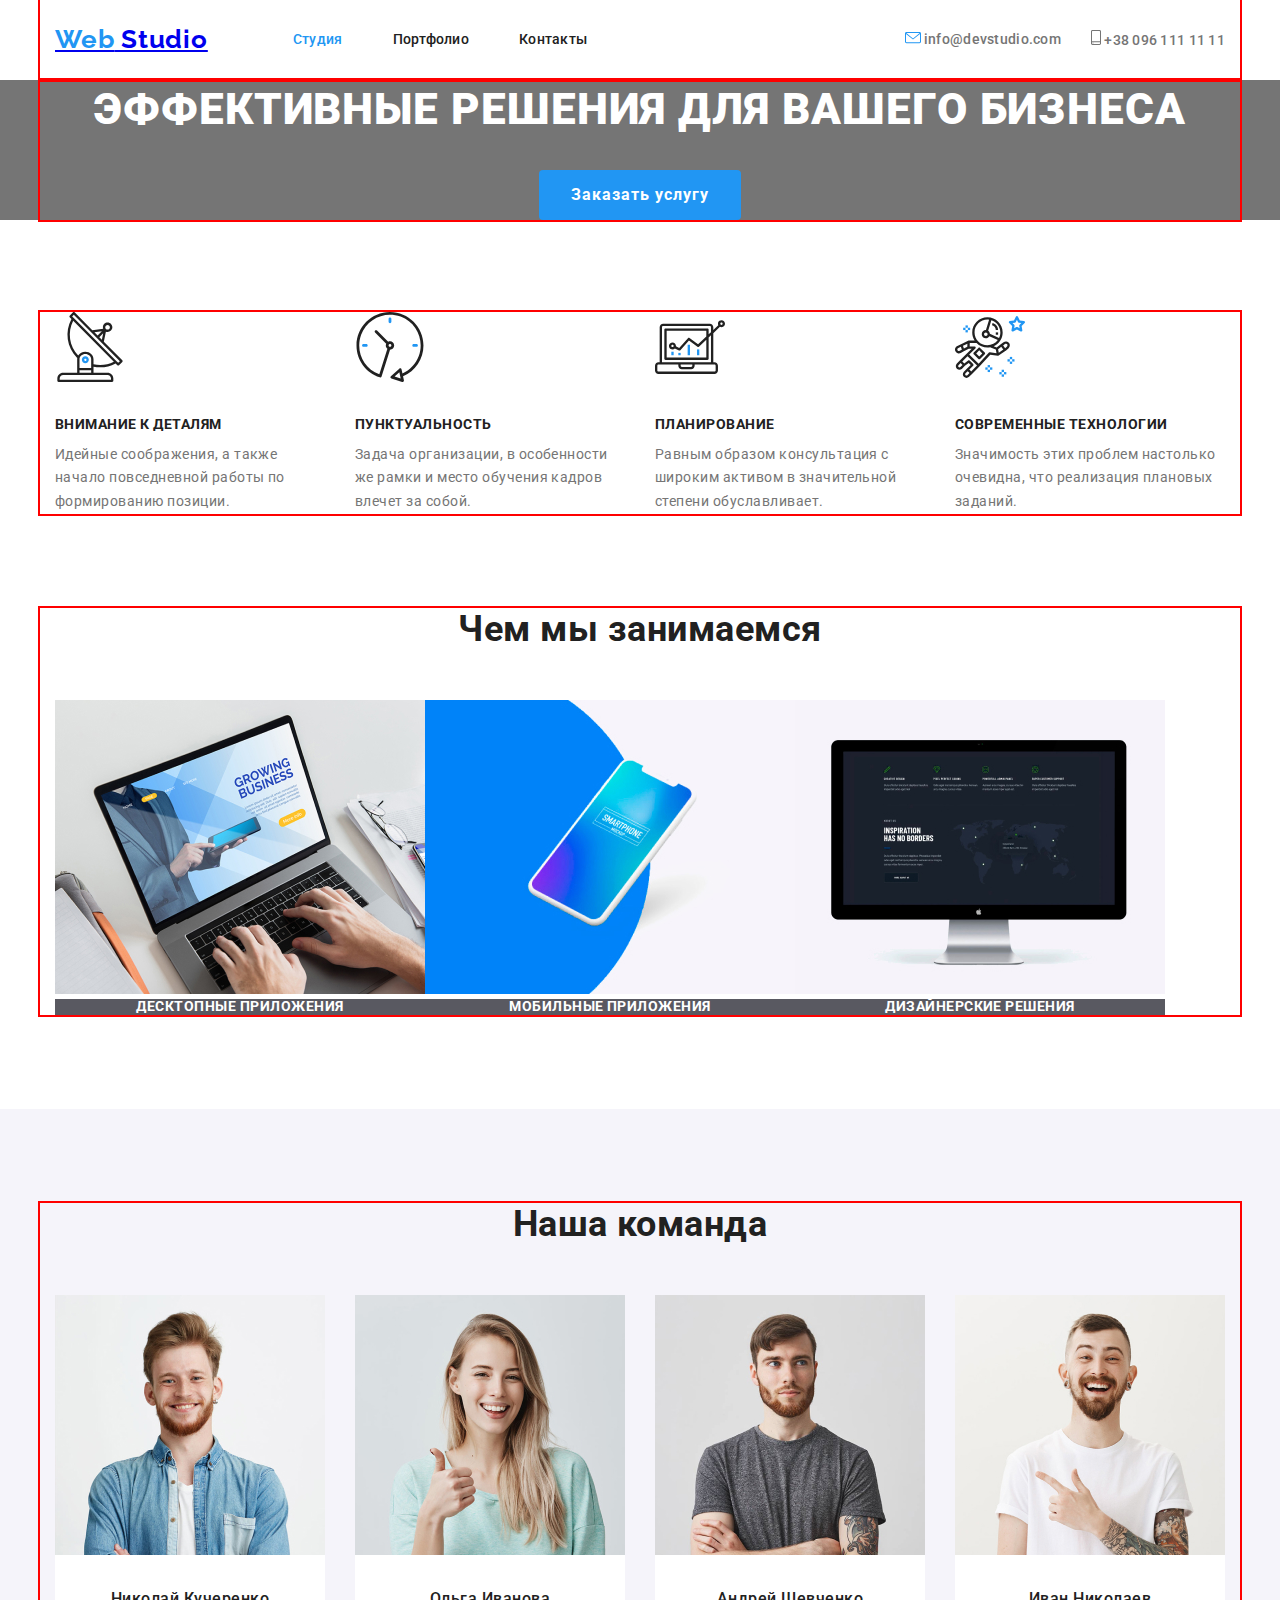
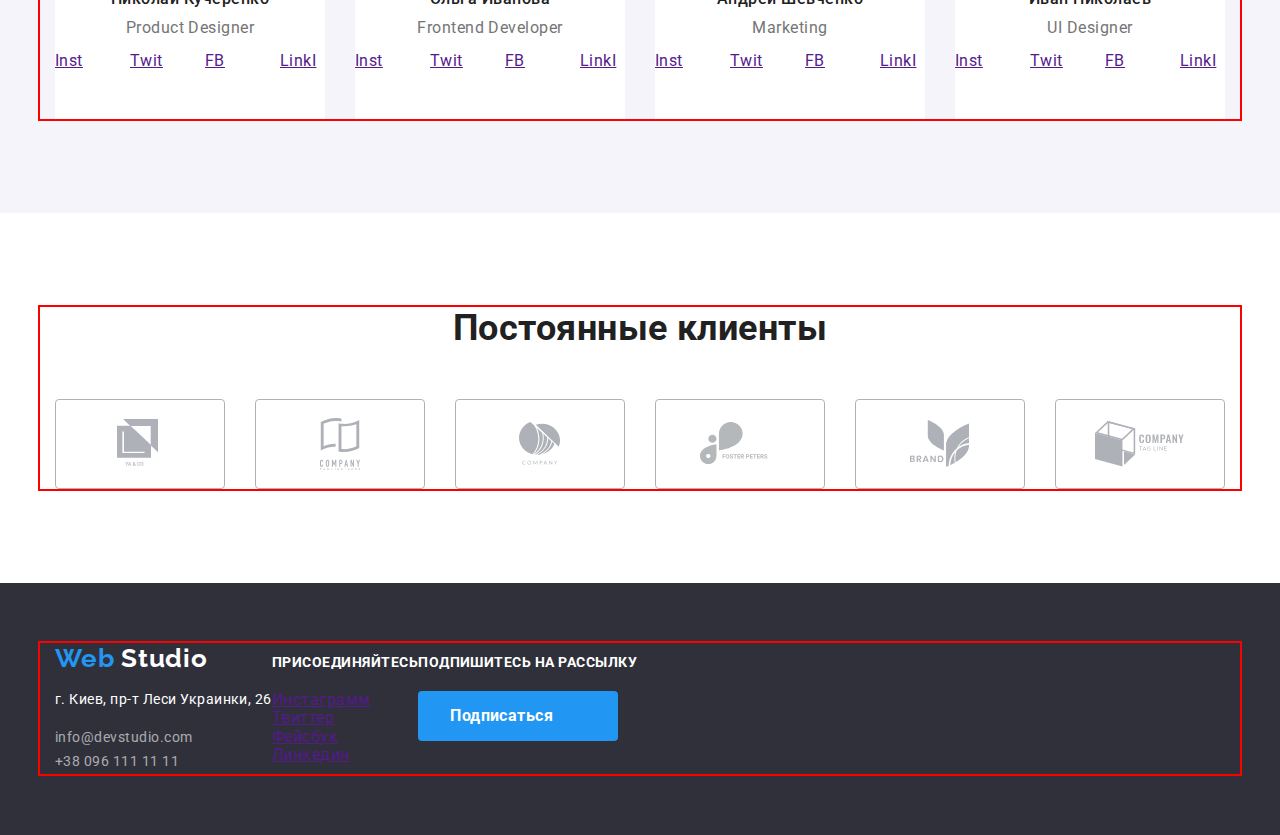
<file: index.html>
<!DOCTYPE html>
<html lang="ru">
  <head>
    <meta charset="UTF-8" />
    <meta name="viewport" content="width=device-width, initial-scale=1.0" />
    <title>WebStudio</title>
    <link
      href="https://fonts.googleapis.com/css2?family=Raleway:wght@700&family=Roboto:wght@400;500;700;900&display=swap"
      rel="stylesheet"
    />
    <link
      rel="stylesheet"
      href="https://cdnjs.cloudflare.com/ajax/libs/modern-normalize/0.7.0/modern-normalize.min.css"
    />
    <link rel="stylesheet" href="./css/main.css" />
  </head>

  <body>
    <!-- Шапка с навигацией-->
    <header>
      <!--навигация по сайту-->
      <div class="container main-nav">
        <nav class="navigation main-nav">
          <div class="logo">
            <a href="./"> <span class="logo-web">Web</span> Studio </a>
          </div>

          <ul class="list site-nav">
            <li class="item"><a href="" class="nav-link current">Студия</a></li>
            <li class="item">
              <a href="./portfolio.html" class="nav-link">Портфолио</a>
            </li>
            <li class="item"><a href="" class="nav-link">Контакты</a></li>
          </ul>
        </nav>

        <!--контакты для связи-->

        <ul class="list nav-contacts">
          <li class="item">
            <a href="mailto:info@devstudio.com " class="contacts">
              <img src="./image/mail.svg" alt="Конверт" />
              info@devstudio.com
            </a>
          </li>
          <li class="item">
            <a href="tel:+380961111111 " class="contacts">
              <img src="./image/smartphone.svg" alt="Телефон" />
              +38 096 111 11 11
            </a>
          </li>
        </ul>
      </div>
    </header>

    <main>
      <!-- Герой-->
      <section class="hero">
        <div class="container">
          <h1 class="main-title">Эффективные решения для вашего бизнеса</h1>
          <a href="#" class="button">Заказать услугу</a>
        </div>
      </section>

      <!-- Преимущества Студии-->
      <section class="advantages">
        <div class="container">
          <!-- заголовок скрыть в css-->
          <h2 hidden="true">Преимущества Студии</h2>

          <ul class="feature-list list">
            <li class="item">
              <img class="advantages-img" src="./image/antenna.svg" alt="" />
              <h3>Внимание к деталям</h3>
              <p>
                Идейные соображения, а также начало повседневной работы по
                формированию позиции.
              </p>
            </li>
            <li class="item">
              <img class="advantages-img" src="./image/clock.svg" alt="" />
              <h3>Пунктуальность</h3>
              <p>
                Задача организации, в особенности же рамки и место обучения
                кадров влечет за собой.
              </p>
            </li>
            <li class="item">
              <img class="advantages-img" src="./image/diagram.svg" alt="" />
              <h3>Планирование</h3>
              <p>
                Равным образом консультация с широким активом в значительной
                степени обуславливает.
              </p>
            </li>
            <li class="item">
              <img class="advantages-img" src="./image/astronaut.svg" alt="" />
              <h3>Современные технологии</h3>
              <p>
                Значимость этих проблем настолько очевидна, что реализация
                плановых заданий.
              </p>
            </li>
          </ul>
        </div>
      </section>

      <!-- Чем мы занимаемся-->
      <section class="examples sections">
        <div class="container">
          <h2>Чем мы занимаемся</h2>

          <ul class="example-list list">
            <li class="item">
              <img src="./image/box1.jpg" alt="Ноутбук" width="370" />
              <h3>Десктопные приложения</h3>
            </li>
            <li class="item">
              <img src="./image/box2.jpg" alt="Мобильный телефон" width="370" />
              <h3>Мобильные приложения</h3>
            </li>
            <li class="item">
              <img src="./image/box3.jpg" alt="Монитор" width="370" />
              <h3>Дизайнерские решения</h3>
            </li>
          </ul>
        </div>
      </section>

      <!-- Наша команда-->
      <section class="staff sections">
        <div class="container">
          <h2>Наша команда</h2>

          <ul class="staff-list list">
            <!--Сотрудник 1-->
            <li class="item">
              <img
                class="staff-img"
                src="./image/photo1.jpg"
                alt="Сотрудник 1"
                width="270"
              />
              <h3>Николай Кучеренко</h3>
              <p>Product Designer</p>

              <ul class="networks list">
                <li class="item">
                  <a href="" aria-label="Ссылка на Инстаграмм">Inst</a>
                </li>
                <li class="item">
                  <a href="" aria-label="Ссылка на Твиттер">Twit</a>
                </li>
                <li class="item">
                  <a href="" aria-label="Ссылка на Фейсбук">FB</a>
                </li>
                <li class="item">
                  <a href="" aria-label="Ссылка на Линкедин">LinkI</a>
                </li>
              </ul>
            </li>

            <!--Сотрудник 2-->
            <li class="item">
              <img
                class="staff-img"
                src="./image/photo2.jpg"
                alt="Сотрудник 2"
                width="270"
              />
              <h3>Ольга Иванова</h3>
              <p>Frontend Developer</p>

            <ul class="networks list">
              <li class="item">
                <a href="" aria-label="Ссылка на Инстаграмм">Inst</a>
              </li>
              <li class="item">
                <a href="" aria-label="Ссылка на Твиттер">Twit</a>
              </li>
              <li class="item">
                <a href="" aria-label="Ссылка на Фейсбук">FB</a>
              </li>
              <li class="item">
                <a href="" aria-label="Ссылка на Линкедин">LinkI</a>
              </li>
            </ul>
            </li>
            </li>

            <!--Сотрудник 3-->
            <li class="item">
              <img
                class="staff-img"
                src="./image/photo3.jpg"
                alt="Сотрудник 3"
                width="270"
              />
              <h3>Андрей Шевченко</h3>
              <p>Marketing</p>

              <ul class="networks list">
                <li class="item">
                  <a href="" aria-label="Ссылка на Инстаграмм">Inst</a>
                </li>
                <li class="item">
                  <a href="" aria-label="Ссылка на Твиттер">Twit</a>
                </li>
                <li class="item">
                  <a href="" aria-label="Ссылка на Фейсбук">FB</a>
                </li>
                <li class="item">
                  <a href="" aria-label="Ссылка на Линкедин">LinkI</a>
                </li>
              </ul>
              </li>
            </li>

            <!--Сотрудник 4-->
            <li class="item">
              <img
                class="staff-img"
                src="./image/photo4.jpg"
                alt="Сотрудник 4"
                width="270"
              />
              <h3>Иван Николаев</h3>
              <p>UI Designer</p>

            <ul class="networks list">
              <li class="item">
                <a href="" aria-label="Ссылка на Инстаграмм">Inst</a>
              </li>
              <li class="item">
                <a href="" aria-label="Ссылка на Твиттер">Twit</a>
              </li>
              <li class="item">
                <a href="" aria-label="Ссылка на Фейсбук">FB</a>
              </li>
              <li class="item">
                <a href="" aria-label="Ссылка на Линкедин">LinkI</a>
              </li>
            </ul>
            </li>
            </li>
          </ul>
        </div>
      </section>

      <!--Постоянные клиенты-->
      <section class="sections">
        <div class="container">
          <h2 class="customer-title">Постоянные клиенты</h2>

          <ul class="list customer">
            <li class="item">
              <a href=""><img src="./image/logo1.svg" alt="Логотип" /></a>
            </li>
            <li class="item">
              <a href=""><img src="./image/logo2.svg" alt="Логотип" /></a>
            </li>
            <li class="item">
              <a href=""><img src="./image/logo3.svg" alt="Логотип" /></a>
            </li>
            <li class="item">
              <a href=""><img src="./image/logo4.svg" alt="Логотип" /></a>
            </li>
            <li class="item">
              <a href=""><img src="./image/logo5.svg" alt="Логотип" /></a>
            </li>
            <li class="item">
              <a href=""><img src="./image/logo6.svg" alt="Логотип" /></a>
            </li>
          </ul>
        </div>
      </section>
    </main>

    <!-- Футер -->
    <footer class="footer">
      <div class="container">
        <div class="navigation">
          <a href="./" class="logo">
            <span class="logo-web">Web</span> Studio
          </a>
          <address>
            <p>г. Киев, пр-т Леси Украинки, 26</p>

            <ul class="list">
              <li>
                <a href="mailto:info@devstudio.com " class="footer-contacts"
                  >info@devstudio.com</a
                >
              </li>
              <li>
                <a href="tel:+380961111111 " class="footer-contacts"
                  >+38 096 111 11 11
                </a>
              </li>
            </ul>
          </address>
        </div>

        <div>
          <b>Присоединяйтесь</b>
          <ul class="list">
            <li>
              <a href="" aria-label="Ссылка на Инстаграмм" class="networks"
                >Инстаграмм</a
              >
            </li>
            <li>
              <a href="" aria-label="Ссылка на Твиттер" class="networks"
                >Твиттер</a
              >
            </li>
            <li>
              <a href="" aria-label="Ссылка на Фейсбук" class="networks"
                >Фейсбук</a
              >
            </li>
            <li>
              <a href="" aria-label="Ссылка на Линкедин" class="networks"
                >Линкедин</a
              >
            </li>
          </ul>
        </div>

        <div>
          <b>Подпишитесь на рассылку</b>
          <a href="#" class="button">Подписаться</a>
        </div>
      </div>
    </footer>
  </body>
</html>
</file>
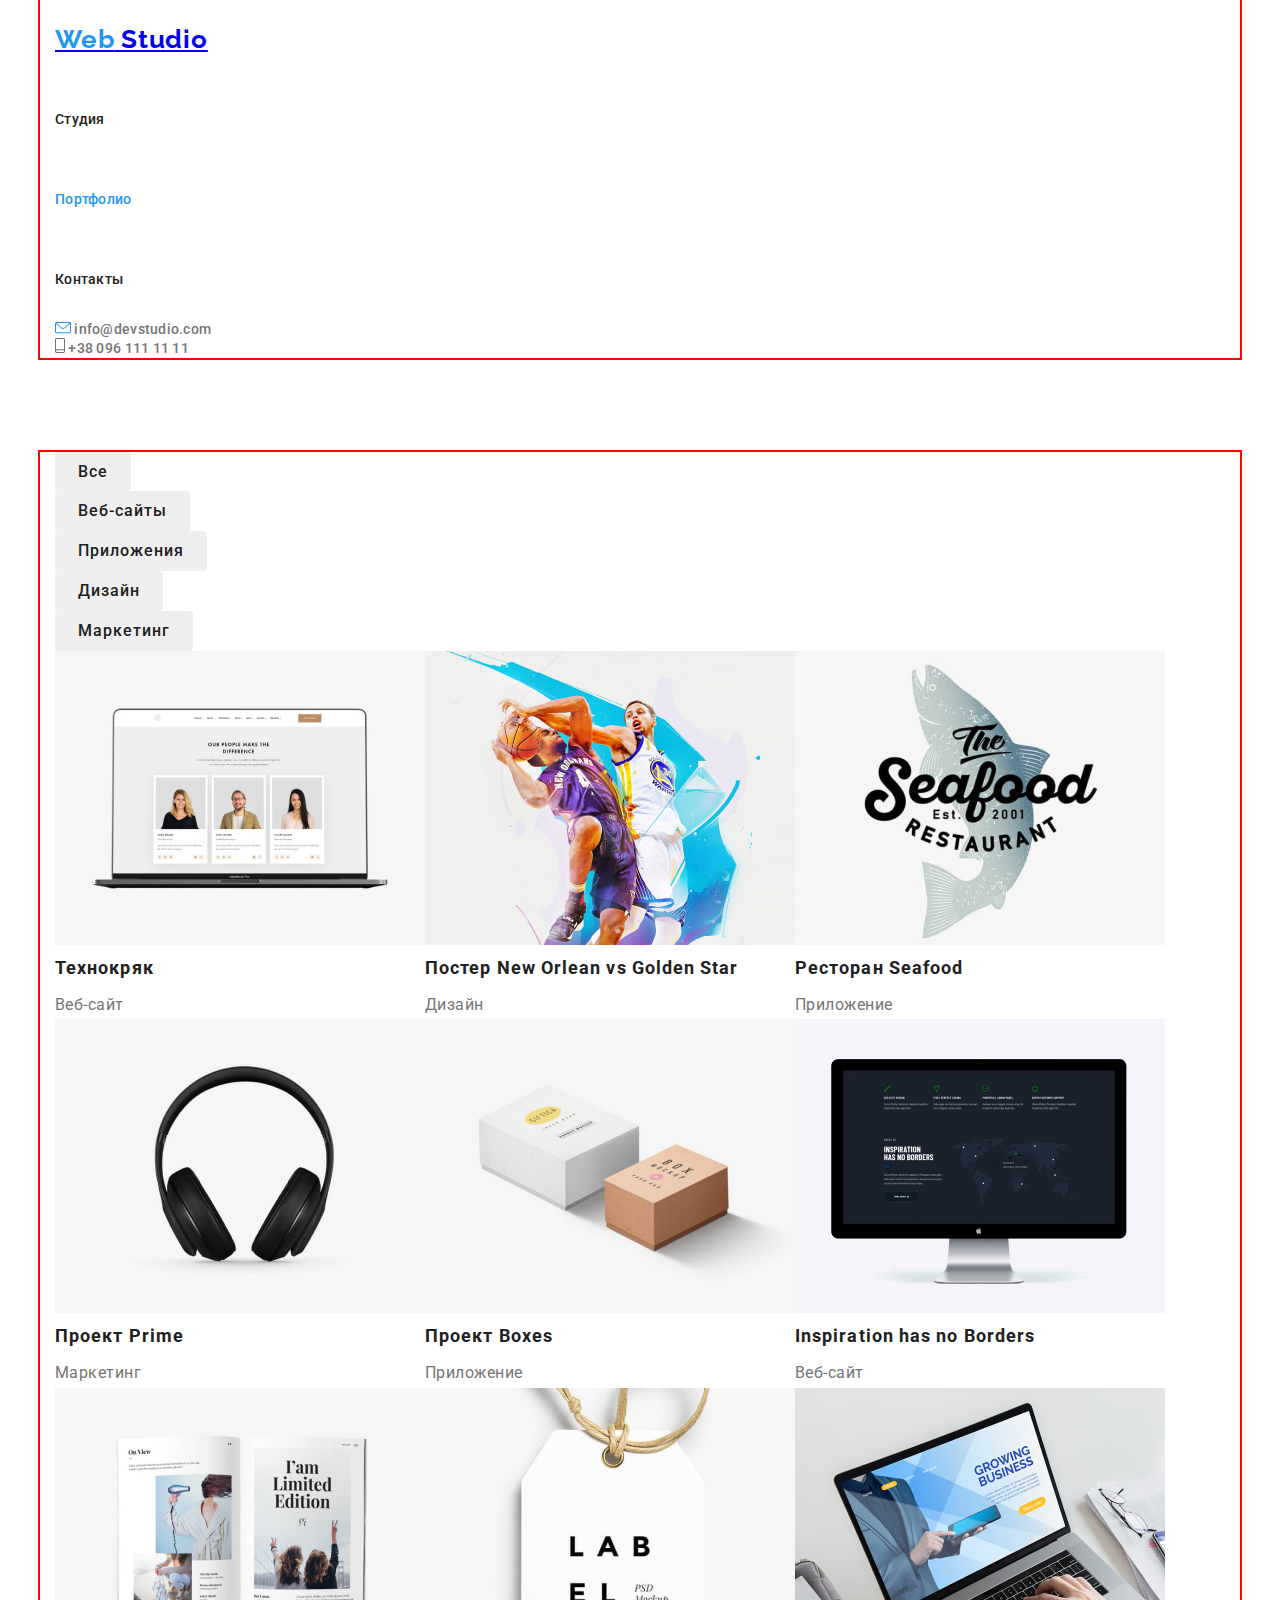
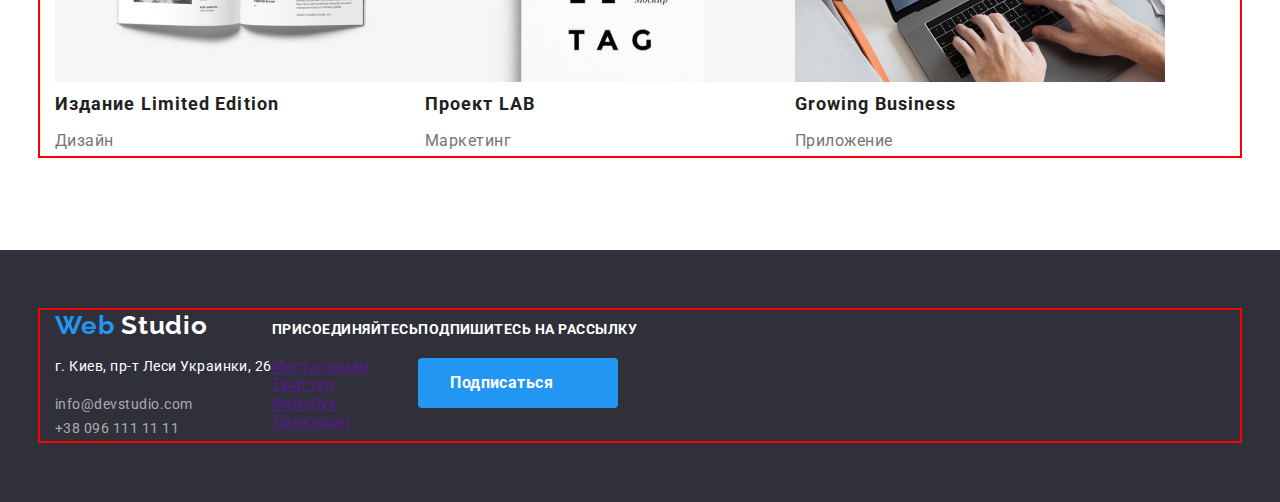
<file: portfolio.html>
<!DOCTYPE html>
<html lang="ru">
  <head>
    <meta charset="UTF-8" />
    <meta name="viewport" content="width=device-width, initial-scale=1.0" />
    <title>WebStudio</title>
    <link
      href="https://fonts.googleapis.com/css2?family=Raleway:wght@700&family=Roboto:wght@400;500;700;900&display=swap"
      rel="stylesheet"
    />
    <link
      rel="stylesheet"
      href="https://cdnjs.cloudflare.com/ajax/libs/modern-normalize/0.7.0/modern-normalize.min.css"
    />
    <link rel="stylesheet" href="./css/main.css" />
  </head>

  <body>
    <!-- Шапка с навигацией-->
    <header>
      <!--навигация по сайту-->
      <div class="container">
        <nav class="navigation">
          <div class="logo">
            <a href="./"> <span class="logo-web">Web</span> Studio </a>
          </div>

          <ul class="list">
            <li><a href="./index.html" class="nav-link">Студия</a></li>
            <li>
              <a href="./portfolio.html" class="nav-link current">Портфолио</a>
            </li>
            <li><a href="" class="nav-link">Контакты</a></li>
          </ul>
        </nav>

        <!--контакты для связи-->

        <ul class="list">
          <li>
            <a href="mailto:info@devstudio.com " class="contacts">
              <img src="./image/mail.svg" alt="Конверт" />
              info@devstudio.com
            </a>
          </li>
          <li>
            <a href="tel:+380961111111 " class="contacts">
              <img src="./image/smartphone.svg" alt="Телефон" />
              +38 096 111 11 11
            </a>
          </li>
        </ul>
      </div>
    </header>

    <main class="portfolio sections">
      <section class="container">
        <h1 hidden="true">Портфолио</h1>

        <!--Фильтры-->
        <div class="filters">
          <ul class="list">
            <li><button type="button" class="portfolio-button">Все</button></li>
            <li>
              <button type="button" class="portfolio-button">Веб-сайты</button>
            </li>
            <li>
              <button type="button" class="portfolio-button">Приложения</button>
            </li>
            <li>
              <button type="button" class="portfolio-button">Дизайн</button>
            </li>
            <li>
              <button type="button" class="portfolio-button">Маркетинг</button>
            </li>
          </ul>
        </div>

        <!--Галерея-->

        <ul class="list gallery">
          <li>
            <a href="#"
              ><img
                src="./image/portfolio/tehno.jpg"
                alt="Платформа для цифрового шпионажа"
                width="370"
              />
              <h2>Технокряк</h2>
              <p>Веб-сайт</p>
              <p class="text">
                Технокряк это современная площадка распространения коронавируса.
                Компании используют эту платформу для цифрового шпионажа и атак
                на защищённые сервера конкурентов.
              </p>
            </a>
          </li>

          <li>
            <a href="#"
              ><img
                src="./image/portfolio/busket.jpg"
                alt="Баскетбол"
                width="370"
              />
              <h2>Постер New Orlean vs Golden Star</h2>
              <p>Дизайн</p>
              <p class="text">
                Lorem ipsum dolor sit amet consectetur, adipisicing elit.
                Tempore, hic possimus. Veritatis tempora illum necessitatibus
                quod velit repellendus inventore in reiciendis, dolorum
                voluptatum neque atque ullam nemo dolores magnam eius.
              </p>
            </a>
          </li>

          <li>
            <a href="#"
              ><img
                src="./image/portfolio/seafood.jpg"
                alt="Ресторан морской кухни"
                width="370"
              />
              <h2>Ресторан Seafood</h2>
              <p>Приложение</p>
              <p class="text">
                Lorem ipsum dolor sit amet consectetur, adipisicing elit.
                Tempore, hic possimus. Veritatis tempora illum necessitatibus
                quod velit repellendus inventore in reiciendis, dolorum
                voluptatum neque atque ullam nemo dolores magnam eius.
              </p>
            </a>
          </li>

          <li>
            <a href="#"
              ><img
                src="./image/portfolio/headphones.jpg"
                alt="Наушники"
                width="370"
              />
              <h2>Проект Prime</h2>
              <p>Маркетинг</p>
              <p class="text">
                Lorem ipsum dolor sit amet consectetur adipisicing elit.
                Consequatur quisquam praesentium officiis id rerum rem error
                facilis voluptate, nisi ab in minima, at, itaque repellendus
                nulla illum accusantium odit. Fugiat.
              </p></a
            >
          </li>

          <li>
            <a href="#"
              ><img src="./image/portfolio/boxes.jpg" alt="Коробочки" />
              <h2>Проект Boxes</h2>
              <p>Приложение</p>
              <p class="text">
                Lorem ipsum dolor sit amet, consectetur adipisicing elit. Ex
                nulla ad veritatis adipisci, rem architecto ipsam placeat
                dolore. Fugiat libero vero possimus voluptate perferendis hic
                nesciunt modi ea a laudantium!
              </p></a
            >
          </li>

          <li>
            <a href="#"
              ><img
                src="./image/portfolio/monitor.jpg"
                alt="Монитор"
                width="370"
              />
              <h2>Inspiration has no Borders</h2>
              <p>Веб-сайт</p>
              <p class="text">
                Lorem ipsum dolor sit amet consectetur adipisicing elit.
                Doloremque accusamus voluptatum cumque ipsa magni. Sit unde
                temporibus, a dolore maxime asperiores voluptatum hic ad
                architecto molestias aspernatur repudiandae saepe enim?
              </p>
            </a>
          </li>

          <li>
            <a href="#"
              ><img src="./image/portfolio/book.jpg" alt="Книга" width="370" />
              <h2>Издание Limited Edition</h2>
              <p>Дизайн</p>
              <p class="text">
                Lorem ipsum, dolor sit amet consectetur adipisicing elit.
                Praesentium minima a natus non in ullam possimus nobis mollitia,
                voluptate quasi beatae quod tenetur, officia, et cumque
                provident accusantium inventore corporis.
              </p>
            </a>
          </li>

          <li>
            <a href="#"
              ><img src="./image/portfolio/lab.jpg" alt="Лейбл" width="370" />
              <h2>Проект LAB</h2>
              <p>Маркетинг</p>
              <p class="text">
                Lorem ipsum, dolor sit amet consectetur adipisicing elit.
                Praesentium minima a natus non in ullam possimus nobis mollitia,
                voluptate quasi beatae quod tenetur, officia, et cumque
                provident accusantium inventore corporis.
              </p>
            </a>
          </li>

          <li>
            <a href="#"
              ><img
                src="./image/portfolio/business.jpg"
                alt="Бизнес"
                width="370"
              />
              <h2>Growing Business</h2>
              <p>Приложение</p>
              <p class="text">
                Lorem ipsum, dolor sit amet consectetur adipisicing elit.
                Praesentium minima a natus non in ullam possimus nobis mollitia,
                voluptate quasi beatae quod tenetur, officia, et cumque
                provident accusantium inventore corporis.
              </p>
            </a>
          </li>
        </ul>
      </section>
    </main>

    <!-- Футер -->
    <footer class="footer">
      <div class="container">
        <div class="navigation">
          <a href="./" class="logo">
            <span class="logo-web">Web</span> Studio
          </a>
          <address>
            <p>г. Киев, пр-т Леси Украинки, 26</p>

            <ul class="list">
              <li>
                <a href="mailto:info@devstudio.com " class="footer-contacts"
                  >info@devstudio.com</a
                >
              </li>
              <li>
                <a href="tel:+380961111111 " class="footer-contacts"
                  >+38 096 111 11 11
                </a>
              </li>
            </ul>
          </address>
        </div>

        <div>
          <b>Присоединяйтесь</b>
          <ul class="list">
            <li>
              <a href="" aria-label="Ссылка на Инстаграмм" class="networks"
                >Инстаграмм</a
              >
            </li>
            <li>
              <a href="" aria-label="Ссылка на Твиттер" class="networks"
                >Твиттер</a
              >
            </li>
            <li>
              <a href="" aria-label="Ссылка на Фейсбук" class="networks"
                >Фейсбук</a
              >
            </li>
            <li>
              <a href="" aria-label="Ссылка на Линкедин" class="networks"
                >Линкедин</a
              >
            </li>
          </ul>
        </div>

        <div>
          <b>Подпишитесь на рассылку</b>
          <a href="#" class="button">Подписаться</a>
        </div>
      </div>
    </footer>
  </body>
</html>
</file>
<file: css/main.css>
/* цвет абзацев текста #757575
цвет вторичных заголовков текста #212121
цвет заголовков текста #FFFFFF;
цвет акцента #2196F3;
фон основной #FFFFFF
фон вторичный #F5F4FA
*/

:root {
  --main-text-color: #757575;
  --title-text-color: #ffffff;
  --secondary-text-color: #212121;
  --accent-color: #2196f3;
}

body {
  background-color: #ffffff;
  color: var(--main-text-color);
  font-family: Roboto, sans-serif;
  letter-spacing: 0.03em;
}

h2,
h3 {
  color: var(--secondary-text-color);
}

/* ---общий стиль для контейнера */
.container {
  width: 1200px;
  padding-left: 15px;
  padding-right: 15px;
  margin-left: auto;
  margin-right: auto;

  outline: 2px solid red;
}

/* --общий стиль для секций */
.sections {
  padding-top: 94px;
  padding-bottom: 94px;
}

/* ---общий стиль для списков */
.list {
  margin: 0px;
  padding: 0px;
  padding-left: 0px;

  list-style: none;
}

/* ----------------стилизация шапки сайта----------------- */
/* --навигация по сайту-- */
.main-nav {
  display: flex;
  align-items: center;
}

/* ---логотип--- */
.navigation .logo {
  display: block;
  padding-top: 24px;
  padding-bottom: 25px;

  color: var(--secondary-text-color);
  text-decoration: none;

  font-family: Raleway, sans-serif;
  font-weight: 700;
  font-size: 26px;
  line-height: 1.19;
  letter-spacing: 0.03em;
}

.logo-web {
  color: var(--accent-color);
}

.site-nav {
  display: flex;
  margin-left: 85px;
}

/*задает правый отступ всем пунктам списка, 
кроме последнего элемента */
.site-nav .item:not(:last-child) {
  margin-right: 50px;
}

.nav-link {
  display: block;
  padding-top: 32px;
  padding-bottom: 32px;
  color: var(--secondary-text-color);
  text-decoration: none;
  font-weight: 500;
  font-size: 14px;
  line-height: 1.14;

  letter-spacing: 0.02em;
}

.nav-link.current {
  color: var(--accent-color);
}

.nav-link:hover,
.nav-link:focus {
  color: var(--accent-color);
}

.nav-contacts {
  display: flex;
  margin-left: auto;
}

.nav-contacts .item + .item {
  margin-left: 30px;
}

.contacts {
  color: var(--main-text-color);
  text-decoration: none;
  font-weight: 500;
  font-size: 14px;
  line-height: 1.14;
  letter-spacing: 0.02em;
}

.contacts:hover,
.contacts:focus {
  color: var(--accent-color);
}

/* ------------стилизация Героя------------ */
.hero {
  background-color: #757575;
  text-align: center;
  letter-spacing: 0.06em;
}

.main-title {
  margin-top: 0px;
  margin-bottom: 30px;

  color: var(--title-text-color);
  font-weight: 900;
  font-size: 44px;
  line-height: 1.36;
  text-transform: uppercase;
}

.button {
  display: inline-block;
  border-radius: 4px;
  padding: 10px 32px;
  min-width: 200px;

  color: var(--title-text-color);
  background-color: var(--accent-color);

  text-decoration: none;
  font-weight: 700;
  font-size: 16px;
  line-height: 1.87;
  align-items: center;
}

/* -------стилизация блока Преимущества Студии--------*/
.advantages {
  padding-top: 92.5px;
  padding-bottom: 94px;
}

.invisible-title {
  margin-top: 0px;
  margin-bottom: 0px;
  position: absolute;
  width: 1px;
  height: 1px;
  margin: -1px;
  border: 0;
  padding: 0;
  white-space: nowrap;
  clip-path: inset(100%);
  clip: rect(0 0 0 0);
  overflow: hidden;
}

.feature-list {
  display: flex;
  flex-wrap: wrap;
}

.feature-list .item {
  width: calc((100% - 3 * 30px) / 4);
  margin-right: 30px;
}

.feature-list .item:nth-child(4n) {
  margin-right: 0px;
}

.advantages-img {
  margin-bottom: 30px;
}

.advantages h3 {
  margin-top: 0px;
  margin-bottom: 10px;

  font-weight: 700;
  font-size: 14px;
  line-height: 1.14;
  text-transform: uppercase;
}

.advantages p {
  margin-top: 0px;
  margin-bottom: 0px;

  font-weight: 400;
  font-size: 14px;
  line-height: 1.71;
}

/* -------стилизация блока Чем мы занимаемся--------*/
.examples {
  padding-top: 0px;
}

.examples h2 {
  margin-top: 0px;
  margin-bottom: 50px;

  font-weight: 700;
  font-size: 36px;
  line-height: 1.17;
  text-align: center;
}

.example-list {
  display: flex;
  flex-wrap: wrap;
}

.example-item {
  width: calc((100% - 2 * 30px) / 3);
  margin-right: 30px;
}

.example-item:nth-child(3n) {
  margin-right: 0px;
}

.example-item img {
  display: block;
}

.examples h3 {
  margin-top: 0px;
  margin-bottom: 0px;

  color: var(--title-text-color);
  background: rgba(47, 48, 58, 0.8);

  font-weight: 700;
  font-size: 14px;
  line-height: 1.14;
  text-align: center;
  text-transform: uppercase;
}

/* ---------стилизацтя блока Сотрудники------------ */
.staff {
  background-color: #f5f4fa;
}

.staff h2 {
  margin-top: 0px;
  margin-bottom: 50px;

  font-weight: 700;
  font-size: 36px;
  line-height: 1.17;
  text-align: center;
}

.staff-list {
  display: flex;
  flex-wrap: wrap;
}

.staff-list .item {
  width: calc((100% - 3 * 30px) / 4);
  margin-right: 30px;
  padding-bottom: 24px;
  background-color: var(--title-text-color);
}

.staff-list .item:nth-child(4n) {
  margin-right: 0px;
}

.staff-img {
  margin-bottom: 30px;
}

.staff h3 {
  margin-top: 0px;
  margin-bottom: 10px;

  font-weight: 500;
  font-size: 16px;
  line-height: 1.19;
  text-align: center;
}

.staff p {
  margin-bottom: 15px;
  margin-top: 0px;

  font-weight: 400;
  font-size: 16px;
  line-height: 1.19;
  text-align: center;
}

.networks {
  display: flex;
  flex-wrap: wrap;
  justify-content: center;
}

.icon {
  display: flex;
}

.icon:not(:last-child) {
  margin-right: 10px;
}

.icon a {
  display: block;
  width: 44px;
  height: 44px;

  color: var(--main-text-color);
  text-decoration: none;
}

.icon a:hover,
.icon a:focus {
  color: var(--accent-color);
}

/* ----------стилизация блока Постоянные клиенты---------- */
.customer-title {
  margin-top: 0px;
  margin-bottom: 50px;

  font-weight: 700;
  font-size: 36px;
  line-height: 1.17;
  text-align: center;
}

.customer {
  display: flex;
  flex-wrap: wrap;
}

.customer .item {
  display: flex;
  width: calc((100% - 5 * 30px) / 6);
  height: 90px;
  margin-right: 30px;
  justify-content: center;
  text-align: center;
  border-radius: 4px;
  border: 1px solid #afb1b8;
}

.customer .item:hover {
  border: 1px solid #2196f3;
}

.customer .item:nth-child(6n) {
  margin-right: 0px;
}

.customer a {
  display: flex;
  align-items: center;
}

.customer a:hover,
.customer a:focus {
  color: var(--accent-color);
}

/* -----------стилизация блока Футер---------------- */
.footer {
  padding-top: 60px;
  padding-bottom: 61px;
  color: var(--title-text-color);
  background-color: #2f303a;
  font-style: normal;
}

.footer .container {
  display: flex;
  flex-wrap: wrap;

  align-items: baseline;
}

.footer-box {
  display: block;
  width: 270px;
  margin-right: 30px;
}

.footer .logo {
  padding-bottom: 0px;
  padding-top: 0px;

  color: var(--title-text-color);
  letter-spacing: 0.03em;
  font-size: 26px;
}

.footer b {
  display: block;
  margin-bottom: 20px;
  font-weight: 700;
  font-size: 14px;
  line-height: 1.14;
  text-transform: uppercase;
}

.footer address {
  font-style: normal;
  font-weight: 400;
  font-size: 14px;
  line-height: 1.71;
}

.footer .footer-contacts {
  text-decoration: none;
  color: rgba(255, 255, 255, 0.6);
  font-weight: 400;
  font-size: 14px;
  line-height: 1.71;
}

.footer .networks {
  justify-content: start;
}

.footer .icon a {
  color: var(--title-text-color);
  text-decoration: none;
}

.footer .icon a:hover,
.footer .icon a:focus {
  color: var(--accent-color);
}

.footer-box {
  display: block;
  width: 270px;
  margin-right: 30px;
}

.sign-form {
  width: 570px;
  margin-right: 0px;
}

/* -----------------------стилизация страницы Портфолио------------------------------ */

.list-button {
  display: flex;
  margin-bottom: 50px;
  justify-content: center;
}

.list-button .item:not(:last-child) {
  margin-right: 8px;
}
.portfolio a {
  text-decoration: none;
}

.portfolio-button {
  display: inline-block;
  border: 1px solid transparent;
  border-radius: 4px;
  padding: 6px 22px;
  min-width: 73px;

  color: var(--secondary-text-color);
  background-color: v#F5F4FA;
  text-decoration: none;
  font-family: inherit;
  letter-spacing: 0.06em;
  font-weight: 500;
  font-size: 16px;
  line-height: 1.62;
  text-align: center;
}

.portfolio-button:hover,
.portfolio-button:focus {
  color: var(--title-text-color);
  background-color: var(--accent-color);
}

.gallery h2 {
  margin-top: 0px;
  margin-bottom: 4px;

  font-weight: 700;
  font-size: 18px;
  line-height: 2;
  letter-spacing: 0.06em;
}

.gallery p {
  margin-top: 0px;
  margin-bottom: 0px;

  color: var(--main-text-color);
  font-weight: 400;
  font-size: 16px;
  line-height: 1.87;
}

.gallery .text {
  display: none;
  margin-top: 0px;
  margin-bottom: 0px;

  color: var(--title-text-color);
  background: rgba(33, 150, 243, 0.9);
  font-weight: 400;
  font-size: 18px;
  line-height: 1.56;
}

.portfolio ul.gallery {
  display: flex;
  flex-wrap: wrap;
}

.gallery-item {
  width: calc((100% - 2 * 30px) / 3);
  margin-right: 30px;
  margin-bottom: 30px;
}

.card-title {
  border: 1px solid #eeeeee;
  padding: 20px 24px;
}

.gallery-item img {
  display: block;
}

.gallery-item:nth-child(3n) {
  margin-right: 0px;
}

.gallery .item:nth-last-child(-n + 3) {
  margin-bottom: 0px;
}
</file>
